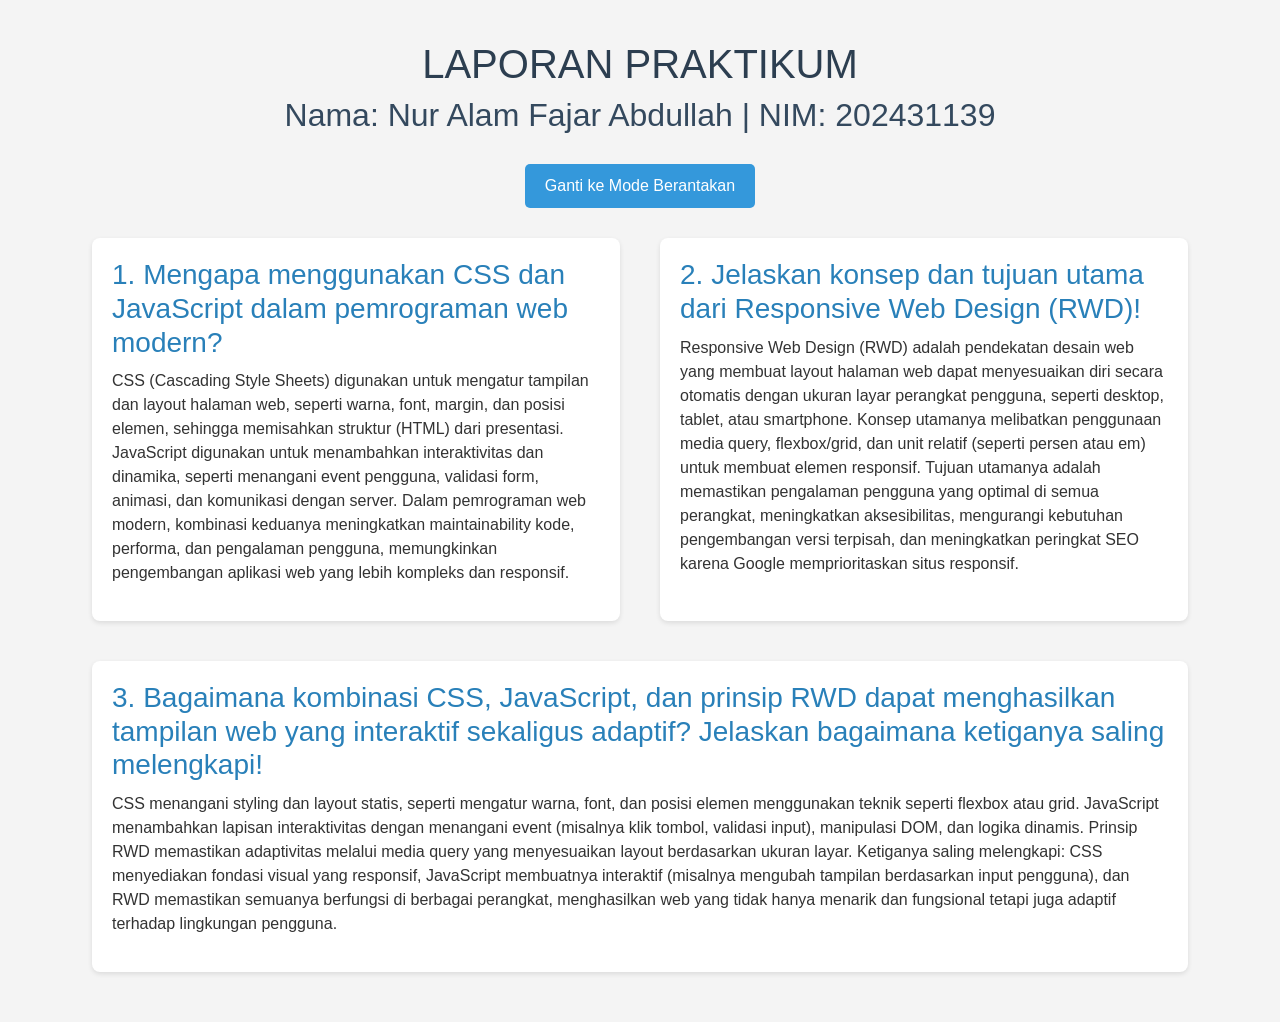
<file: index.html>
<!DOCTYPE html>
<html lang="id">
<head>
    <meta charset="UTF-8">
    <meta name="viewport" content="width=device-width, initial-scale=1.0">
    <title>Laporan Praktikum</title>
    <link href="https://cdn.jsdelivr.net/npm/bootstrap@5.3.0/dist/css/bootstrap.min.css" rel="stylesheet">
    <link rel="stylesheet" href="style.css">
    <script src="script.js" defer></script>
</head>
<body class="rapi">
    <h1>LAPORAN PRAKTIKUM</h1>
    <h2>Nama: Nur Alam Fajar Abdullah | NIM: 202431139</h2>

    <div class="mode-toggle">
        <button id="toggleMode">Ganti ke Mode Berantakan</button>
    </div>

    <div class="container">
        <div class="section">
            <h3 id="q1">1. Mengapa menggunakan CSS dan JavaScript dalam pemrograman web modern?</h3>
            <div class="content" id="content1">
                <p>CSS (Cascading Style Sheets) digunakan untuk mengatur tampilan dan layout halaman web, seperti warna, font, margin, dan posisi elemen, sehingga memisahkan struktur (HTML) dari presentasi. JavaScript digunakan untuk menambahkan interaktivitas dan dinamika, seperti menangani event pengguna, validasi form, animasi, dan komunikasi dengan server. Dalam pemrograman web modern, kombinasi keduanya meningkatkan maintainability kode, performa, dan pengalaman pengguna, memungkinkan pengembangan aplikasi web yang lebih kompleks dan responsif.</p>
            </div>
        </div>

        <div class="section">
            <h3 id="q2">2. Jelaskan konsep dan tujuan utama dari Responsive Web Design (RWD)!</h3>
            <div class="content" id="content2">
                <p>Responsive Web Design (RWD) adalah pendekatan desain web yang membuat layout halaman web dapat menyesuaikan diri secara otomatis dengan ukuran layar perangkat pengguna, seperti desktop, tablet, atau smartphone. Konsep utamanya melibatkan penggunaan media query, flexbox/grid, dan unit relatif (seperti persen atau em) untuk membuat elemen responsif. Tujuan utamanya adalah memastikan pengalaman pengguna yang optimal di semua perangkat, meningkatkan aksesibilitas, mengurangi kebutuhan pengembangan versi terpisah, dan meningkatkan peringkat SEO karena Google memprioritaskan situs responsif.</p>
            </div>
        </div>

        <div class="section">
            <h3 id="q3">3. Bagaimana kombinasi CSS, JavaScript, dan prinsip RWD dapat menghasilkan tampilan web yang interaktif sekaligus adaptif? Jelaskan bagaimana ketiganya saling melengkapi!</h3>
            <div class="content" id="content3">
                <p>CSS menangani styling dan layout statis, seperti mengatur warna, font, dan posisi elemen menggunakan teknik seperti flexbox atau grid. JavaScript menambahkan lapisan interaktivitas dengan menangani event (misalnya klik tombol, validasi input), manipulasi DOM, dan logika dinamis. Prinsip RWD memastikan adaptivitas melalui media query yang menyesuaikan layout berdasarkan ukuran layar. Ketiganya saling melengkapi: CSS menyediakan fondasi visual yang responsif, JavaScript membuatnya interaktif (misalnya mengubah tampilan berdasarkan input pengguna), dan RWD memastikan semuanya berfungsi di berbagai perangkat, menghasilkan web yang tidak hanya menarik dan fungsional tetapi juga adaptif terhadap lingkungan pengguna.</p>
            </div>
        </div>
    </div>

    
</body>
</html>
</file>
<file: style.css>
/* CSS Internal */
body {
    font-family: Arial, sans-serif;
    margin: 20px;
    padding: 20px;
    background-color: #f4f4f4;
    color: #333;
    transition: all 0.3s ease;
}

h1 {
    text-align: center;
    color: #2c3e50;
}

h2 {
    text-align: center;
    margin-bottom: 30px;
    color: #34495e;
}

.container {
    display: flex;
    flex-direction: column;
    gap: 20px;
}

.section {
    background-color: #fff;
    padding: 20px;
    border-radius: 8px;
    box-shadow: 0 2px 5px rgba(0,0,0,0.1);
    transition: all 0.3s ease;
}

h3 {
    cursor: pointer;
    color: #2980b9;
    margin-bottom: 10px;
}

h3:hover {
    color: #3498db;
}

.content {
    display: block;
}

.hidden {
    display: none;
}

.mode-toggle {
    text-align: center;
    margin: 20px 0;
}

button {
    padding: 10px 20px;
    background-color: #3498db;
    color: white;
    border: none;
    border-radius: 5px;
    cursor: pointer;
    transition: background-color 0.3s ease;
}

button:hover {
    background-color: #2980b9;
}

/* Mode Rapi */
body.rapi {
    background-color: #f4f4f4;
    color: #333;
}

body.rapi .section {
    background-color: #fff;
    padding: 20px;
}

/* Mode Berantakan */
body.berantakan {
    background-color: #ffcccc;
    color: #ff0000;
    font-size: 14px;
}

body.berantakan .section {
    background-color: #ffff99;
    padding: 10px;
    transform: rotate(2deg);
}

body.berantakan h1 {
    font-size: 48px;
    color: #00ff00;
}

body.berantakan h2 {
    font-size: 36px;
    color: #ff00ff;
}

body.berantakan h3 {
    font-size: 24px;
    color: #0000ff;
}

/* Responsivitas */
@media (min-width: 1024px) {
    .container {
        flex-direction: row;
        flex-wrap: wrap;
    }
    .section {
        flex: 1 1 45%;
        margin: 10px;
    }
}

@media (min-width: 600px) and (max-width: 1023px) {
    .container {
        flex-direction: column;
    }
    .section {
        font-size: 16px;
    }
}

@media (max-width: 599px) {
    .container {
        flex-direction: column;
    }
    .section {
        font-size: 18px;
        padding: 15px;
    }
    button {
        padding: 15px 30px;
        font-size: 18px;
    }
    h1 {
        font-size: 32px;
    }
    h2 {
        font-size: 24px;
    }
    h3 {
        font-size: 20px;
    }
}
</file>
